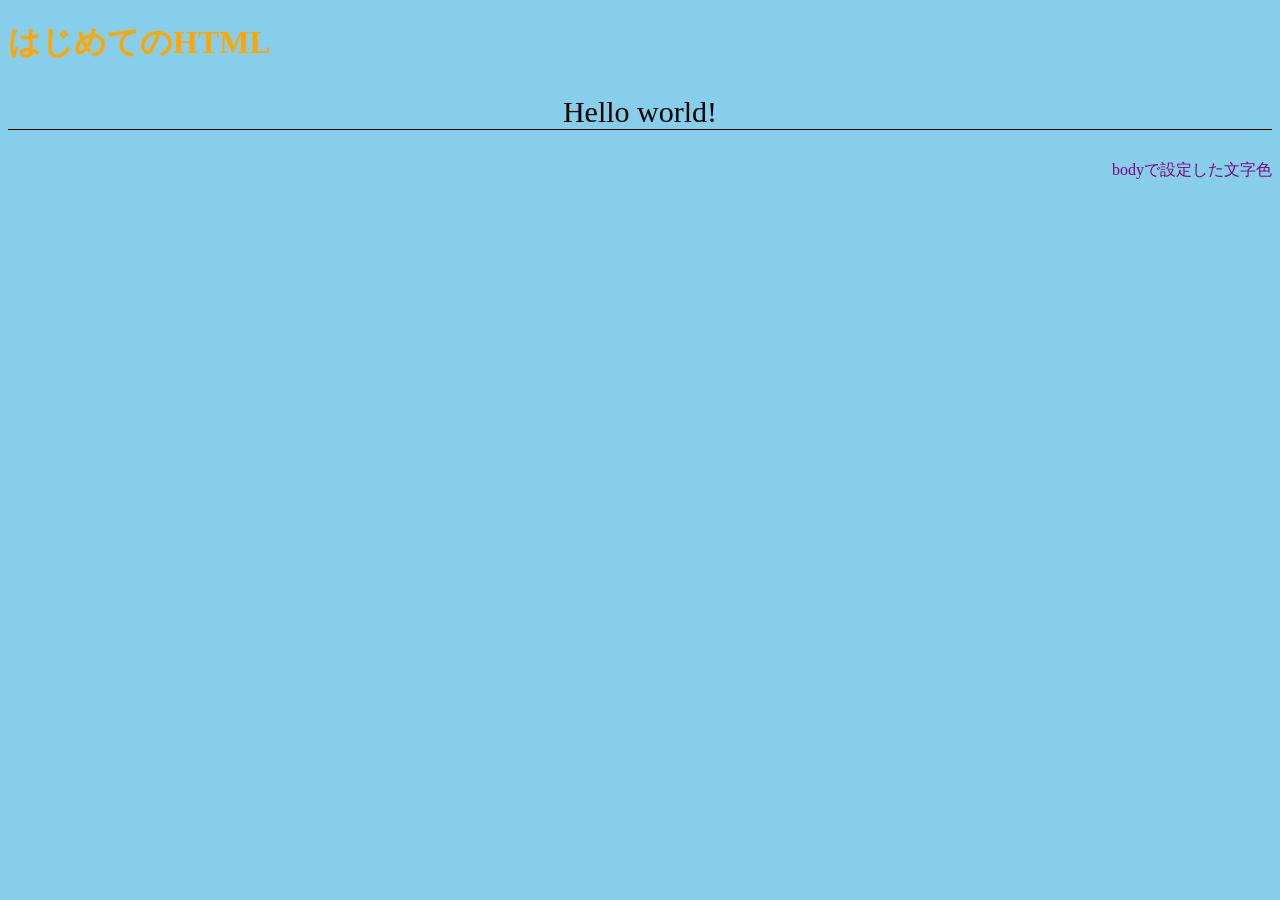
<file: index.html>
<!DOCTYPE html>
<html lang="ja">

<head>
<meta charset="UTF-8">
<title>はじめてのHTML</title>
<link rel="stylesheet" href="style.css">
</head>
<body>
    <h1>はじめてのHTML</h1>
    <p>Hello world!</p>
    <div>bodyで設定した文字色</div>
</body>

</html>
</file>
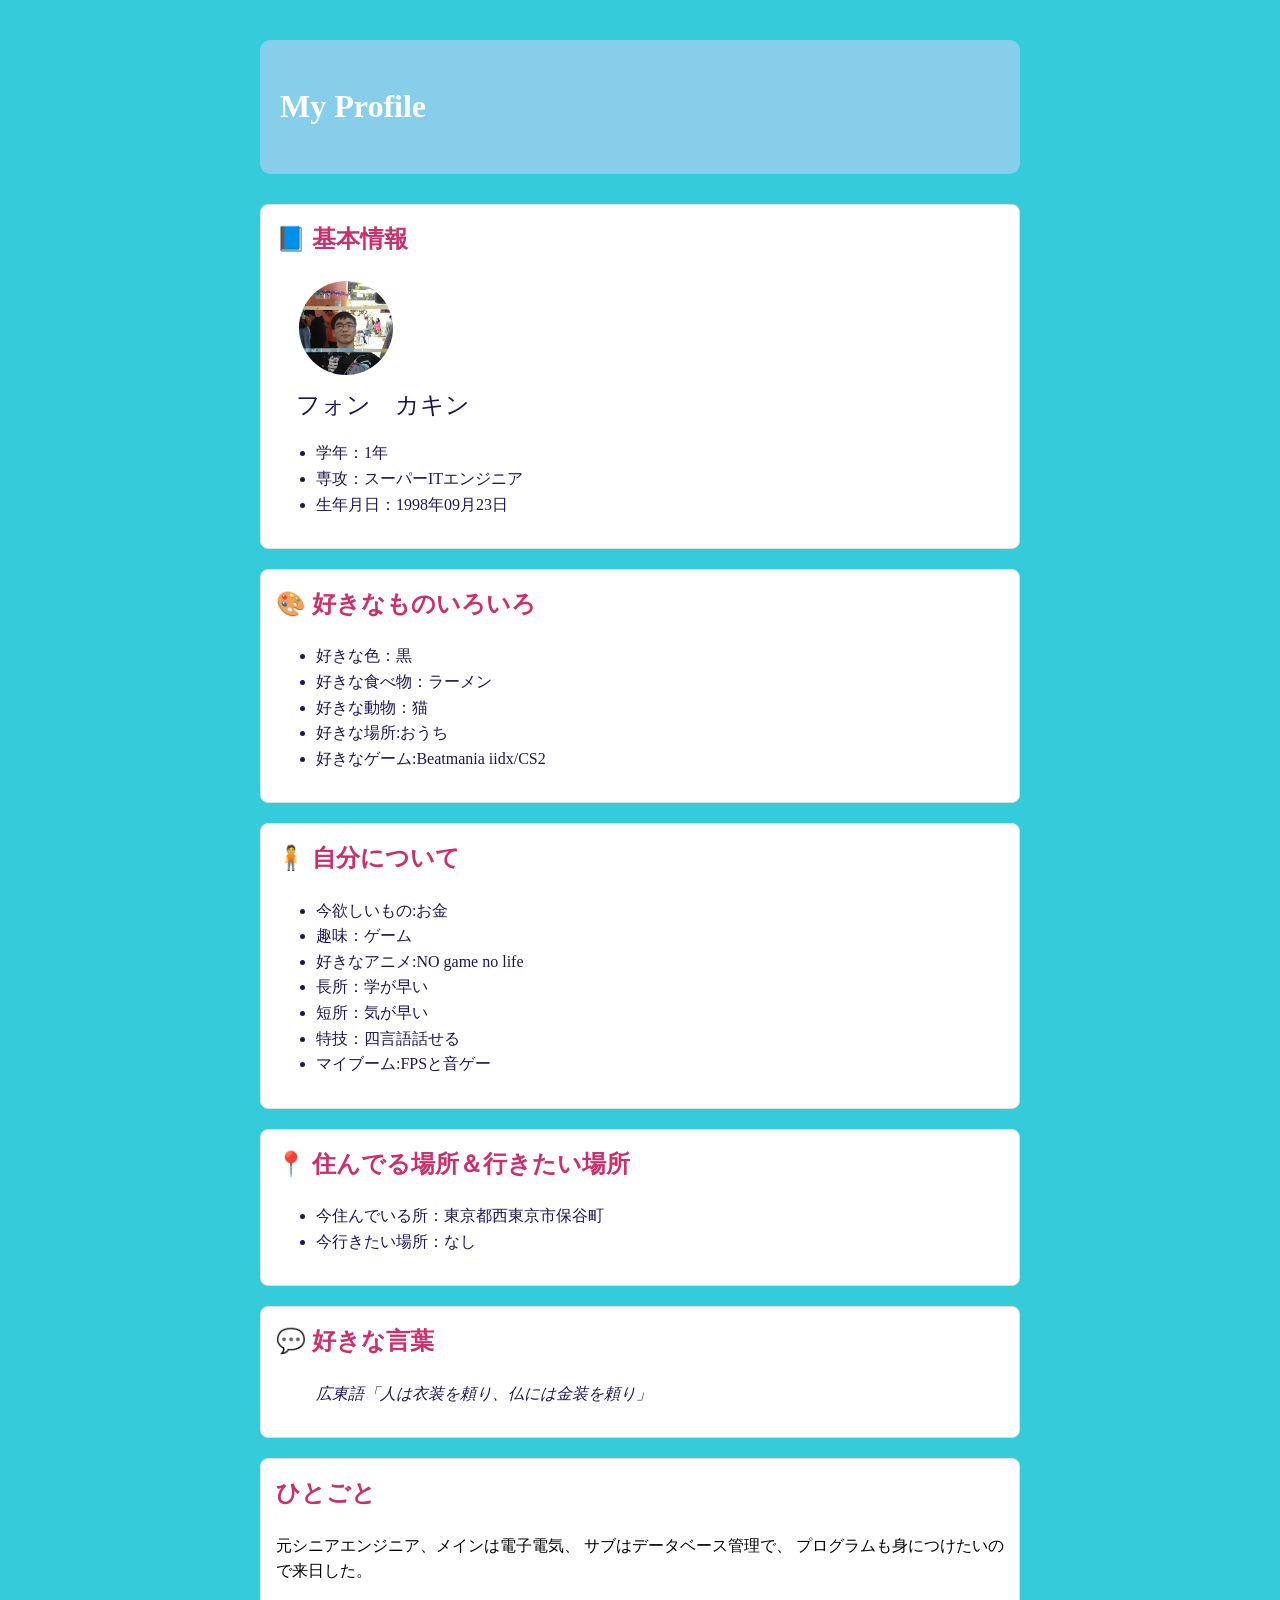
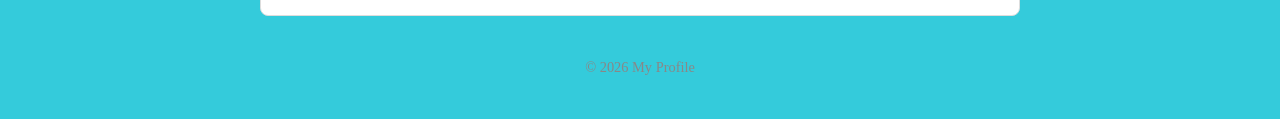
<file: profile.html>
<!DOCTYPE html>
<html lang="ja">
<head>
  <meta charset="UTF-8">
  <title>My Profile</title>
  <link rel="stylesheet" href="profile.css">
</head>
<body>
  <div class="container">
    <header>
      <h1>My Profile</h1>
    </header>

    <section id="profile">
      <h2>📘 基本情報</h2>
      <img src="profile.jpg" alt="プロフィール画像" class="profile-img">
      <p class="profile-name">フォン　カキン</p>
      <ul>
        <li>学年：1年</li>
        <li>専攻：スーパーITエンジニア</li>
        <li>生年月日：1998年09月23日</li>
      </ul>
    </section>

    <section id="fav-things">
      <h2>🎨 好きなものいろいろ</h2>
      <ul>
        <li>好きな色：黒</li>
        <li>好きな食べ物：ラーメン</li>
        <li>好きな動物：猫</li>
        <li>好きな場所:おうち</li>
        <li>好きなゲーム:Beatmania iidx/CS2</li>
      </ul>
    </section>


    <section id="about-me">
      <h2>🧍 自分について</h2>
      <ul>
        <li>今欲しいもの:お金</li>
        <li>趣味：ゲーム</li>
        <li>好きなアニメ:NO game no life</li>
        <li>長所：学が早い</li>
        <li>短所：気が早い</li>
        <li>特技：四言語話せる</li>
        <li>マイブーム:FPSと音ゲー</li>
      </ul>
    </section>

    <section id="place">
      <h2>📍 住んでる場所＆行きたい場所</h2>
      <ul>
        <li>今住んでいる所：東京都西東京市保谷町</li>
        <li>今行きたい場所：なし</li>
        
      </ul>
    </section>
    
    <section id="fav-words">
      <h2>💬 好きな言葉</h2>
      <p>広東語「人は衣装を頼り、仏には金装を頼り」</p>
    </section>

       <section id="one-word">
      <h2>ひとごと</h2>
      <p>元シニアエンジニア、メインは電子電気、
        サブはデータベース管理で、
        プログラムも身につけたいので来日した。</p>
    </section>
    <footer>
      <p>&copy; 2026 My Profile</p>
    </footer>
  </div>
</body>
</html>
</file>
<file: style.css>
@charset "UTF-8";
body {
    background: skyblue;
    color:purple;
    text-align: right
}
h1{
    color: orange;
    text-align: left;
}
p{
    color: black;
    font-size: 30px;
    text-align: center;
    border-bottom: 1px solid black;
}
</file>
<file: profile.css>
@charset "UTF-8";  /* 文字コードをUTF-8に指定（日本語などの文字化けを防ぐ） */

* {
  box-sizing: border-box;  /* パディングやボーダーを含めて要素のサイズを計算する */
}

body {
  /*** 任意の色を設定 ***/
  background-color: #34cbdb;  /* 背景色 */

  color: #201554;                /* 文字色を濃いグレーに設定（読みやすさ重視） */
  line-height: 1.6;             /* 行間を少し広めにして読みやすくする */
  margin: 0;                    /* デフォルトのマージンをリセット */
  padding: 0;                   /* デフォルトのパディングをリセット */
}

.container {
  max-width: 800px;       /* コンテンツの最大幅を800pxに制限 */
  margin: 40px auto;      /* 上下に40pxの余白を、左右は中央揃え */
  padding: 0 20px;        /* 左右に20pxの余白を追加（内部余白） */
}

header {
  /*** 任意の色を設定 ***/
  background-color: #87ceeb;  /* 背景色 */
  color: white;               /* 文字色 */

  display: flex;                /* フレックスボックスで横並びにする */
  align-items: center;          /* 垂直方向の中央揃え */
  padding: 20px;                /* 内側の余白を20pxに設定 */
  border-radius: 10px;          /* 角を丸くする */
  margin-bottom: 30px;          /* 下に30pxの余白を追加（セクション間のスペース） */
}

.profile-img {
  width: 100px;               /* 幅を100pxに設定 */
  height: 100px;              /* 高さを100pxに設定 */
  border-radius: 50%;         /* 丸いプロフィール画像にする */
  object-fit: cover;          /* 画像を枠にぴったりおさめる */
  margin-left: 20px;          /* 左に余白をつけて見やすく */
  border: 3px solid white;  /* 白い縁取りを追加 */
}

.profile-name {
  font-size: 1.5em;         /* 通常の1.5倍の大きさにする */
  margin: 0 0 0 20px;       /* 左にだけ余白を追加して画像と分離 */
}

section {
  background: white;      /* セクション背景色 */
  border: 1px solid #ddd; /* 枠線 */
  border-radius: 8px;       /* 少し角を丸める */
  padding: 15px;            /* 内部余白を追加 */
  margin-top: 20px;         /* 上に余白を追加して次のセクションと区切る */
}

h2 {
  /*** 任意の色を設定 ***/
  color: #cb306c;        /* 見出し色 */
  
  margin-top: 0;           /* 見出しの上の余白をなくす（セクションとの密着防止） */
}

#fav-words p {
  font-style: italic;      /* 引用部分を斜体にして強調 */
  margin-left: 40px;
}

#one-word p{
    color: black;
    font-style:unset;
    
}

footer {
  text-align: center;      /* テキストを中央揃え */
  margin-top: 40px;        /* 上に余白を追加（コンテンツと区切る） */
  font-size: 0.9em;        /* フッターの文字を少し小さめに */
  color: #888;           /* 薄いグレーで目立たせすぎない */
}
</file>
